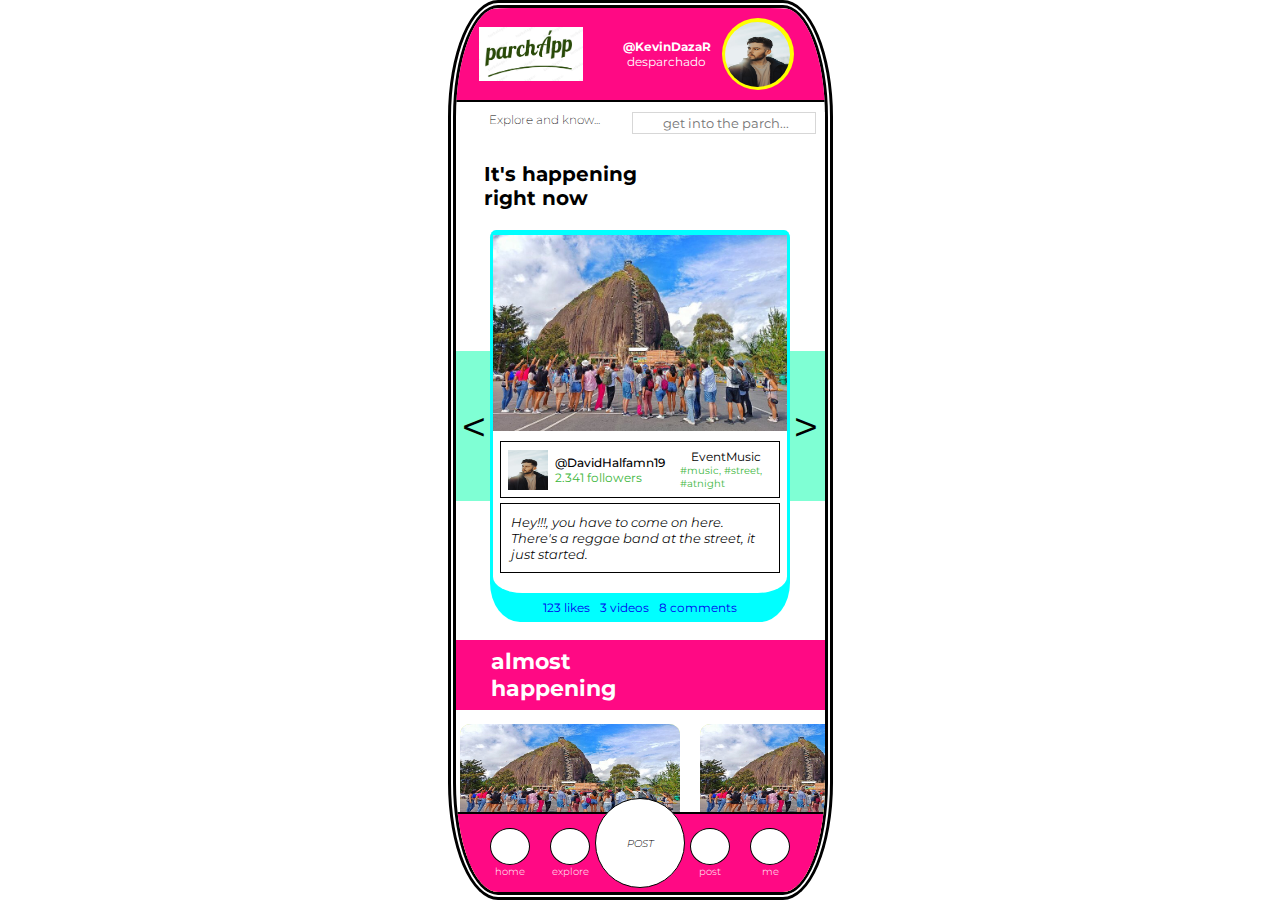
<file: index.html>
<!DOCTYPE html>
<html lang="en">
  <head>
    <meta charset="UTF-8" />
    <meta name="viewport" content="width=device-width, initial-scale=1.0" />
    <title>OparcH! MAIN</title>
    <link rel="stylesheet" href="styles/index.css">
    <link
      rel="stylesheet"
      href="https://cdnjs.cloudflare.com/ajax/libs/font-awesome/6.5.1/css/all.min.css"
      integrity="sha512-DTOQO9RWCH3ppGqcWaEA1BIZOC6xxalwEsw9c2QQeAIftl+Vegovlnee1c9QX4TctnWMn13TZye+giMm8e2LwA=="
      crossorigin="anonymous"
      referrerpolicy="no-referrer"
    />
    <link rel="preconnect" href="https://fonts.googleapis.com">
<link rel="preconnect" href="https://fonts.gstatic.com" crossorigin>
<link href="https://fonts.googleapis.com/css2?family=Montserrat:ital,wght@0,100;0,200;0,300;0,400;0,500;0,600;0,700;0,800;0,900;1,100;1,200;1,300;1,400;1,500;1,600;1,700;1,800;1,900&display=swap" rel="stylesheet">
  </head>
  <body>
    <!--Los containers son los contedores de los boxes-->
    <!-- Las cajas son las contenedores de los elementos-->
<section id="ohparch-app">

  <header>
    <div class="box-logo">
      <img src="imgs/LOGO.png" alt="Logo OparcH!" />
    </div>

    <div class="box-profile">
      <div class="box-nickname">
        <h4>@KevinDazaR</h4>
        <p>
          <i class="fa-solid fa-circle"></i>
          desparchado
      </p>
      </div>

      <div class="box-profile-img">
        <img src="imgs/profile_example1" alt="profile image" />
      </div>
    </div>
  </header>

  <section id="section-container-top-sections">

    <div class="container-box-left-top-sections">
      <nav class="box-hamburger-menu">
          <i class="fa-solid fa-bars"></i>
      </nav>

      <h4 class="text-hamburger-menu">Explore and know...</h4>
    </div>

    <div class="container-box-right-top-sections">

      <div class="box-searcher">
          <!-- <div class="box-btn-img-searcher"> -->

              <i class="fa-solid fa-magnifying-glass i-lupa-img"></i>
            <input type="text" placeholder="get into the parch..." class="input-buscar"/>
      <!-- </div> -->
    </div>

  </section>
  
  <main id="main-content">

    <section id="section-container-content">

      <div class="box-principal-title">
        <h2>It's happening right now</h2>
      </div>

      <div class="container-box-post-happening">
        <div class="container-arrows-carrousel">
          <button><</button>
          <button>></button>
        </div>
        <div class="box-post-happening-example">
          <img src="imgs/peñol" alt="" />

          <div class="box-container-post-info">
          
              <div class="top-post-info">
                  <div class="box-left-post-info">
                  <img src="imgs/profile_example1" alt="Profile photo of owner event" />
                      <div class="box-owner-event-info">
                          <h4>@DavidHalfamn19</h4>
                          <p>2.341 followers</p>
                      </div>
                  </div>

                  <div class="box-mid-post-info">
                      <i class="fa-solid fa-slash"></i>
                  </div>

              <div class="box-right-post-info">
                <div class="box-event-info">
                  <p>Event</p>
                  <i class="fa-solid fa-slash"></i>
                  <p>Music</p>
                  <span> #music, #street, #atnight </span>
                </div>
              </div>
            </div>

            <div class="bot-post-description">
              <p>
                Hey!!!, you have to come on here. There's a reggae band at the
                street, it just started.
              </p>
            </div>
          </div>

          <div class="box-post-reactions">
            <a href="#">123 likes</a>
            <a href="#">3 videos</a>
            <a href="#">8 comments</a>
          </div>
        </div>

      </div>


    </section>

    <section id="section-almost-happening">
      <div class="box-title-almost-happening"> <h3>almost <br>happening
      </h3></div>


      <div class="box-container-carrousel-events">

        <div class="box-carrousel-event">
          <img src="./imgs/peñol" alt="img-event">
          <div class="box-description-event-carrousel">
            <h4> <span >¡FREE! </span> | Entrance to <span>Confama Rionegro</span></h4>
          </div>
          <div class="box-mid-description">
           
            <div class="disantance-box">
              <i class="fa-solid fa-location-dot"></i>
              <p class="distance-from-event"> 1h 25 from you!</p>
            </div>
            <div class="info-event">
              <p class="date-event">january 31th</p>
              <p class="hour-event">
                7:00 a.m to 6:00 pm.
              </p>
            </div>
           <div class="box-btn-parch">
            <button>parchar</button>
           </div>
          </div>
        </div>

        <div class="box-carrousel-event">
          <img src="./imgs/peñol" alt="img-event">
          <div class="box-description-event-carrousel">
            <h4> <span >¡FREE! </span> | Entrance to <span>Confama Rionegro</span></h4>
          </div>
          <div class="box-mid-description">
           
            <div class="disantance-box">
              <i class="fa-solid fa-location-dot"></i>
              <p class="distance-from-event"> 1h 25 from you!</p>
            </div>
            <div class="info-event">
              <p class="date-event">january 31th</p>
              <p class="hour-event">
                7:00 a.m to 6:00 pm.
              </p>
            </div>
           <div class="box-btn-parch">
            <button>parchar</button>
           </div>
          </div>
        </div>
        
        <div class="box-carrousel-event">
          <img src="./imgs/peñol" alt="img-event">
          <div class="box-description-event-carrousel">
            <h4> <span >¡FREE! </span> | Entrance to <span>Confama Rionegro</span></h4>
          </div>
          <div class="box-mid-description">
           
            <div class="disantance-box">
              <i class="fa-solid fa-location-dot"></i>
              <p class="distance-from-event"> 1h 25 from you!</p>
            </div>
            <div class="info-event">
              <p class="date-event">january 31th</p>
              <p class="hour-event">
                7:00 a.m to 6:00 pm.
              </p>
            </div>
           <div class="box-btn-parch">
            <button>parchar</button>
           </div>
          </div>
        </div>

        <!-- CON DESCRIPCIÒN Y INCLUDE -->
        <!-- <div class="box-carrousel-event">
          <img src="imgs/peñol" alt="img-event">
          <div class="box-description-event-carrousel">
            <h4>Entrance to <span>Confama Rionegro</span></h4>
          </div>
          <div class="box-mid-description">
           
            <div class="disantance-box">
              <i class="fa-solid fa-location-dot"></i>
              <p class="distance-from-event"> 1h 25 from you</p>
            </div>
            <div class="info-event">
              <p class="date-event">january 31th</p>
              <p class="hour-event">
                7:00 a.m to 6:00 pm.
              </p>
            </div>
           
          </div>
          
          <div class="bot-description-event">
            <p> Free entrance to Confama Rionegro adventure park. Enojy with animals, pools, atractions and nature.</p>
           
          </div>
          <div class="box-include">
            <h5>Include:<span>Entrance</span>
            </h5>
          </div>
        </div> -->
      </div>
    </section>

    <section id="about-us">

      <div class="box-separator-section-about-us">
        <h4>Get ready to live incredible experiences.
        </h4>
        <h4>
          Welcome to <b>OhparcH!</b> , where fun is just a <a href="#">click</a> away!
        </h4>
      </div>

      <div class="box-tittle-about-us">
        <h4>about us</h4>
      </div>

      <h5>OparcH! <span>Your partner for discovering and sharing activities with yours.</span></h5>

      <p>
        Have you ever wondered what exciting activities are happening around you?, so welcome to the platform designed to connect the community and make every day a new adventure.</p>

      <h5>Our objective</h5>

      <h6>Discover life near you!
      </h6>

      <p>
        OhparcH! It's more than an app, it's your gateway to a world of local possibilities. From nature walks to club events, we offer you a complete list of activities you can enjoy in your city. Whether you're looking for something active, cultural, or just relaxing, ParchApp has something for everyone.
      </p>

      <h6>How it works... Social and simple.</h6>

      <p>The magic of OhparcH! lies in its community focus. The users themselves are the protagonists, constantly updating the status of events, sharing their experiences and recommendations. Did you find an amazing place to dance salsa on Friday nights? Or maybe you discovered a book club in the park? Share it on ParchApp and make others enjoy the experience too.</p>

      <h5>You need more?</h5>

      <h6>Explore</h6>

      <p>Find exciting activities near you with ease.
        Real-Time Update: The community updates the status of events to keep information fresh and relevant.
      </p>

      <h6> We are full of options
      </h6>
      <p>From parches at night, in the day, art, music, sunny days, walks, to sports and study, OhparcH! covers all areas of interest.</p>

      <h6>Interact and Meet New People</h6>
      <p>Interact and Meet New People: Comment, share and connect with people who share your interests.</p>

      <h6>Join the OhparcH community</h6>
      <p>OhparcH!, is not just an application; It is a vibrant and constantly growing community. Join us to discover new activities, make friends and share experiences. Together, we are redefining the way we explore and enjoy our city.</p>

      <footer id="footer-about-us">
        
      </footer>

    </section>


  </main>

  <nav id="menu-bot">

    <a href="index.html" class="boxes-menu-bot box-home">
      <i class="fa-solid fa-house"></i>
      <span>home</span>
    </a>

    <a href="html/explore.html" class="boxes-menu-bot box-explore">
      <i class="fa-solid fa-house"></i>
      <span>explore</span>
    </a>

    <a href="#" class="boxes-menu-bot box-publicar">
      <i class="fa-solid fa-house"> <span>POST</span></i>
     
    </a>


    <a href="html/post.html" class="boxes-menu-bot box-post">
      <i class="fa-solid fa-house"></i>
      <span>post</span>
    </a>

    <a href="html/me.html" class="boxes-menu-bot box-me">
      <i class="fa-solid fa-user"></i>
      <span>me</span>
    </a>

    </nav>

</section>

  </body>
</html>
</file>
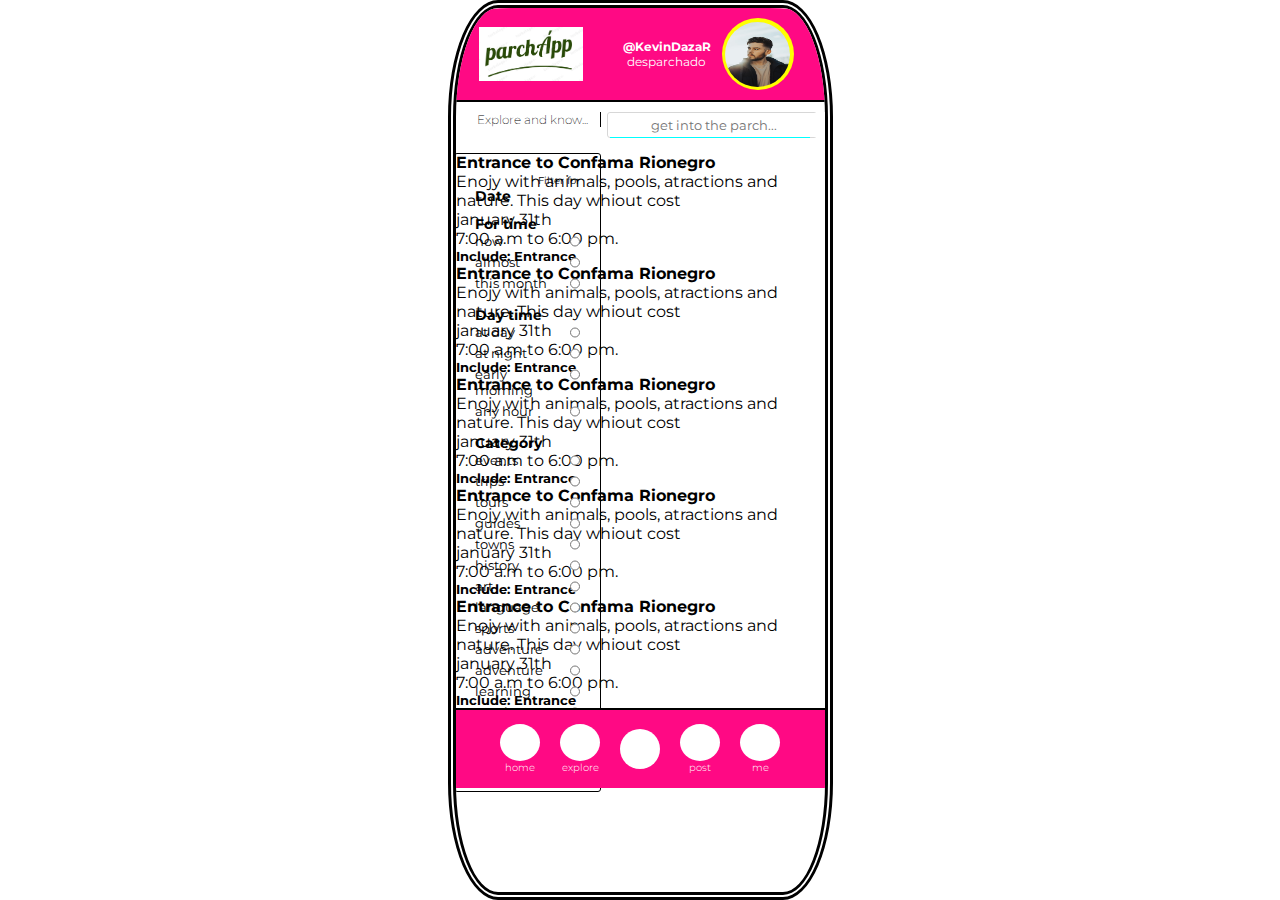
<file: html/explore.html>
<!DOCTYPE html>
<html lang="en">
  <head>
    <meta charset="UTF-8" />
    <meta name="viewport" content="width=device-width, initial-scale=1.0" />
    <title>OparcH! MAIN</title>
    <link rel="stylesheet" href="../styles/explore.css">
    <link
      rel="stylesheet"
      href="https://cdnjs.cloudflare.com/ajax/libs/font-awesome/6.5.1/css/all.min.css"
      integrity="sha512-DTOQO9RWCH3ppGqcWaEA1BIZOC6xxalwEsw9c2QQeAIftl+Vegovlnee1c9QX4TctnWMn13TZye+giMm8e2LwA=="
      crossorigin="anonymous"
      referrerpolicy="no-referrer"
    />
    <link rel="preconnect" href="https://fonts.googleapis.com">
<link rel="preconnect" href="https://fonts.gstatic.com" crossorigin>
<link href="https://fonts.googleapis.com/css2?family=Montserrat:ital,wght@0,100;0,200;0,300;0,400;0,500;0,600;0,700;0,800;0,900;1,100;1,200;1,300;1,400;1,500;1,600;1,700;1,800;1,900&display=swap" rel="stylesheet">
  </head>
  <body>
    <!--Los containers son los contedores de los boxes-->
    <!-- Las cajas son las contenedores de los elementos-->
<section id="ohparch-app">

  <header>
    <div class="box-logo">
      <img src="../imgs/LOGO.png" alt="Logo OparcH!" />
    </div>

    <div class="box-profile">
      <div class="box-nickname">
        <h4>@KevinDazaR</h4>
        <p>
          <i class="fa-solid fa-circle"></i>
          desparchado
      </p>
      </div>

      <div class="box-profile-img">
        <img src="../imgs/profile_example1" alt="profile image" />
      </div>
    </div>
  </header>

  <section id="section-container-top-sections">

    <div class="container-box-left-top-sections">
      <nav class="box-hamburger-menu">
        <i class="fa-solid fa-bars"></i>
        <!-- <input id="checkbox-hamburger-menu" type="checkbox"> -->
      </nav>

      <h4 class="text-hamburger-menu">Explore and know...</h4>
    </div>

    <div class="container-box-right-top-sections">

        <div class="box-searcher">

        <i class="fa-solid fa-magnifying-glass i-lupa-img"></i>

        <input type="text" placeholder="get into the parch..." id="input-buscar"/>
        
        <div class="box-search-for">

            <label for="for-account">account</label>
            <input id="for-account" type="checkbox" name="search-for" value="account">
    
            <label for="for-place">place</label>
            <input id="for-place" type="checkbox" name="search-for" value="place">
    
            <label for="for-post">post</label>
            <input id="for-post" type="checkbox" name="search-for" value="post">
    
        </div>
        </div>
    </div>


  </section>

  <main id="content-explorer">

    <div id="box-container-search-for">

      <div class="box-left-side">
  
        <span id="filter-for">Filter for</span>
  
        <div class="box-for-date">
          <h4>Date</h4>
          <i class="fa-regular fa-calendar"></i>
        </div>
  
        <div class="box-for-time">
          <h4>For time</h4>
          
          <label for="now"> now</label>
          <input id="now" name="for-time" value="now" type="radio"> 
  
  
          <label for="almost"> almost</label>
          <input id="almost" name="for-time" value="almost" type="radio"> 
  
          
          <label for="this-month">this month</label>
          <input id="this-month" name="for-time" value="this-month" type="radio">
  
        </div>
  
        <div class="box-for-daytime">
          <h4>Day time</h4>
  
          <label for="at-day"> at day</label>
          <input id="at-day" name="for-daytime" value="day" type="radio"> 
  
  
          <label for="at-night"> at night</label>
          <input id="at-night" name="for-daytime" value="night" type="radio"> 
  
  
          <label for="early-morning"> early morning</label>
          <input id="early-morning" name="for-daytime" value="early-morning" type="radio">
  
  
          <label for="any-hour"> any hour</label>
          <input id="any-hour" name="for-daytime" value="any-hour" type="radio"> 
  
        </div>
  
        <div class="box-for-category">
          <h4>Category</h4>
  
          <label for="for-event">events</label>
          <input id="for-event" name="for-category" value="event" type="radio">
  
          <label for="for-trips">trips</label>
          <input id="for-trips" name="for-category" value="trips" type="radio"> 
  
  
          <label for="for-tours">tours</label>
          <input id="for-tours" name="for-category" value="tours" type="radio"> 
          
          <label for="for-guides">guides</label>
          <input id="for-guides" name="for-category" value="guides" type="radio"> 
  
  
          <label for="for-towns">towns</label>
          <input id="for-tours" name="for-category" value="towns" type="radio"> 
  
          <label for="for-history"> history</label>
          <input id="for-history" name="for-category" value="history" type="radio">
  
  
          <label for="for-art">art</label>
          <input id="for-art" name="for-category" value="art" type="radio">
  
          <label for="for-language">language</label>
          <input id="for-language" name="for-category" value="language" type="radio">
  
          <label for="for-sports">sports</label>
          <input id="for-sports" name="for-category" value="sports" type="radio"> 
  
  
          <label for="for-adventure">adventure</label>
          <input id="for-adventure" name="for-category" value="adventure" type="radio"> 
  
          <label for="for-adventure">adventure</label>
          <input id="for-adventure" name="for-category" value="adventure" type="radio">
  
          <label for="for-learning">learning</label><input id="for-learning" name="for-category" value="learning" type="radio"> 
  
  
          <label for="for-music">music</label>
          <input id="for-music" name="for-category" value="music" type="radio">
  
  
          <label for="for-communities"> communities</label>
          <input id="for-communities" name="for-category" value="communities" type="radio">
  
          <a href="#" id="show-more" >show more</a>
  
        </div>
  
  
      </div>
    </div>

          <!-- CON DESCRIPCIÒN Y INCLUDE -->
      <div class="container-boxes-event">
        <div class="box-carrousel-event">
          <!-- <div class="img-event-content"></div> -->
          <!-- <img src="../imgs/peñol" alt="img-event"> -->
          <div class="box-description-event-carrousel">
            <h4>Entrance to <span>Confama Rionegro</span></h4>
          </div>
          
          <div class="bot-description-event">
            <p> Enojy with animals, pools, atractions and nature. This day whiout cost</p>
          </div>
  
          <div class="info-event">
            <p class="date-event">january 31th</p>
            <p class="hour-event">
              7:00 a.m to 6:00 pm.
            </p>
          </div>
  
          <div class="box-include">
            <h5>Include: <span>Entrance</span>
            </h5>
          </div>
        </div>
  
        <div class="box-carrousel-event">
          <!-- <div class="img-event-content"></div> -->
          <!-- <img src="../imgs/peñol" alt="img-event"> -->
          <div class="box-description-event-carrousel">
            <h4>Entrance to <span>Confama Rionegro</span></h4>
          </div>
          
          <div class="bot-description-event">
            <p> Enojy with animals, pools, atractions and nature. This day whiout cost</p>
          </div>
  
          <div class="info-event">
            <p class="date-event">january 31th</p>
            <p class="hour-event">
              7:00 a.m to 6:00 pm.
            </p>
          </div>
  
          <div class="box-include">
            <h5>Include: <span>Entrance</span>
            </h5>
          </div>
        </div>
  
        <div class="box-carrousel-event">
          <!-- <div class="img-event-content"></div> -->
          <!-- <img src="../imgs/peñol" alt="img-event"> -->
          <div class="box-description-event-carrousel">
            <h4>Entrance to <span>Confama Rionegro</span></h4>
          </div>
          
          <div class="bot-description-event">
            <p> Enojy with animals, pools, atractions and nature. This day whiout cost</p>
          </div>
  
          <div class="info-event">
            <p class="date-event">january 31th</p>
            <p class="hour-event">
              7:00 a.m to 6:00 pm.
            </p>
          </div>
  
          <div class="box-include">
            <h5>Include: <span>Entrance</span>
            </h5>
          </div>
        </div>
  
        <div class="box-carrousel-event">
          <!-- <div class="img-event-content"></div> -->
          <!-- <img src="../imgs/peñol" alt="img-event"> -->
          <div class="box-description-event-carrousel">
            <h4>Entrance to <span>Confama Rionegro</span></h4>
          </div>
          
          <div class="bot-description-event">
            <p> Enojy with animals, pools, atractions and nature. This day whiout cost</p>
          </div>
  
          <div class="info-event">
            <p class="date-event">january 31th</p>
            <p class="hour-event">
              7:00 a.m to 6:00 pm.
            </p>
          </div>
  
          <div class="box-include">
            <h5>Include: <span>Entrance</span>
            </h5>
          </div>
        </div>
  
        <div class="box-carrousel-event">
          <!-- <div class="img-event-content"></div> -->
          <!-- <img src="../imgs/peñol" alt="img-event"> -->
          <div class="box-description-event-carrousel">
            <h4>Entrance to <span>Confama Rionegro</span></h4>
          </div>
          
          <div class="bot-description-event">
            <p> Enojy with animals, pools, atractions and nature. This day whiout cost</p>
          </div>
  
          <div class="info-event">
            <p class="date-event">january 31th</p>
            <p class="hour-event">
              7:00 a.m to 6:00 pm.
            </p>
          </div>
  
          <div class="box-include">
            <h5>Include: <span>Entrance</span>
            </h5>
          </div>
        </div>
      </div>


  </main>


<nav id="menu-bot">

    <a href="../index.html" class="boxes-menu-bot box-home">
      <i class="fa-solid fa-house"></i>
      <span>home</span>
    </a>

    <a href="explore.html" class="boxes-menu-bot box-explore">
      <i class="fa-solid fa-house"></i>
      <span>explore</span>
    </a>

    <a href="#" class="boxes-menu-bot box-publicar">
      <i class="fa-solid fa-house"> <span>POST</span></i>
     
    </a>


    <a href="post.html" class="boxes-menu-bot box-post">
      <i class="fa-solid fa-house"></i>
      <span>post</span>
    </a>

    <a href="me.html" class="boxes-menu-bot box-me">
      <i class="fa-solid fa-user"></i>
      <span>me</span>
    </a>

  </nav>
  
</section>

</body>
</html>
</file>
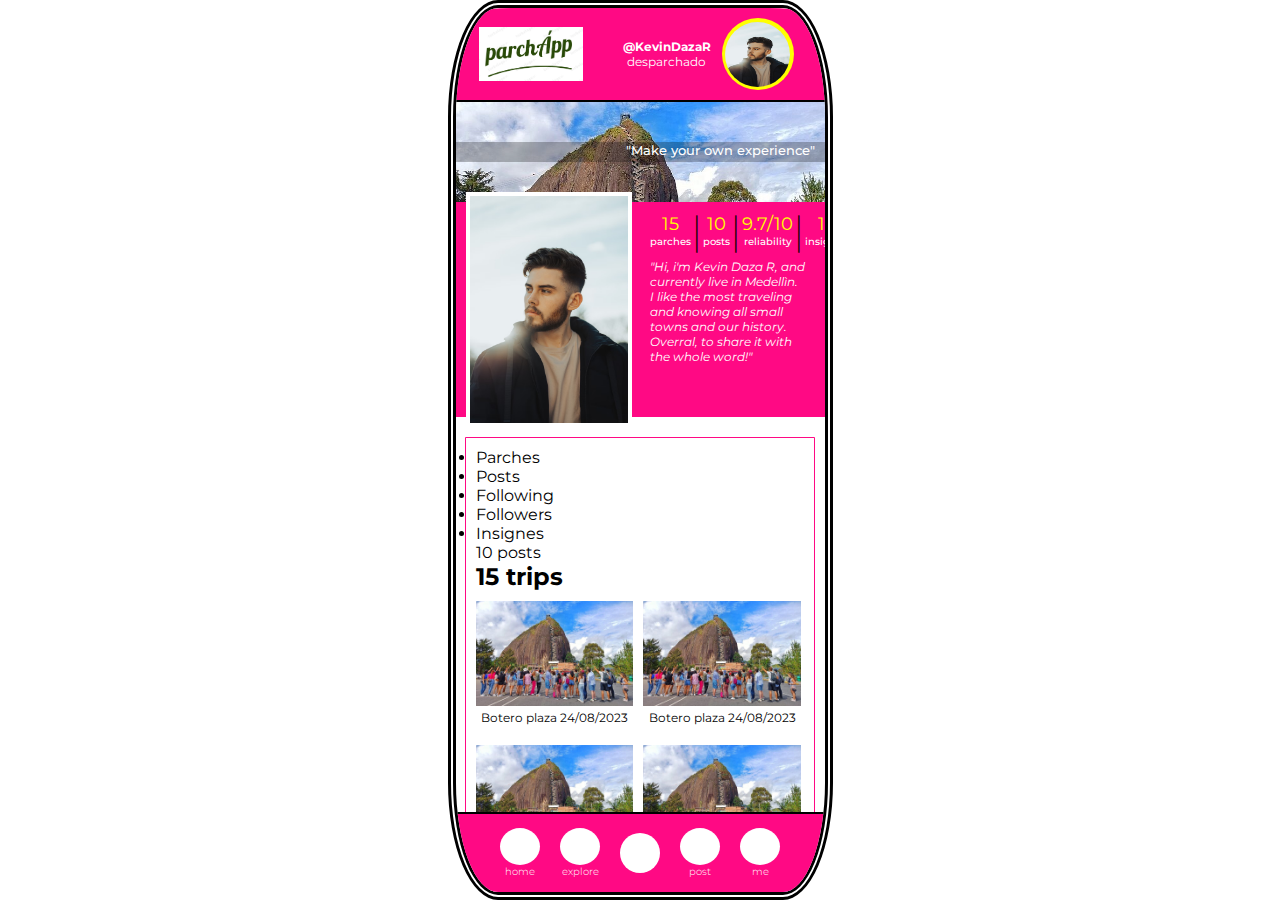
<file: html/me.html>
<!DOCTYPE html>
<html lang="en">
<head>
    <meta charset="UTF-8">
    <meta name="viewport" content="width=device-width, initial-scale=1.0">
    <title>Me</title>
    <link rel="stylesheet" href="../styles/me.css">
    <link
      rel="stylesheet"
      href="https://cdnjs.cloudflare.com/ajax/libs/font-awesome/6.5.1/css/all.min.css"
      integrity="sha512-DTOQO9RWCH3ppGqcWaEA1BIZOC6xxalwEsw9c2QQeAIftl+Vegovlnee1c9QX4TctnWMn13TZye+giMm8e2LwA=="
      crossorigin="anonymous"
      referrerpolicy="no-referrer"
    />
  <link href="https://cdn.jsdelivr.net/npm/bootstrap@5.3.2/dist/css/bootstrap.min.css" rel="stylesheet" integrity="sha384-T3c6CoIi6uLrA9TneNEoa7RxnatzjcDSCmG1MXxSR1GAsXEV/Dwwykc2MPK8M2HN" crossorigin="anonymous">

  <link rel="preconnect" href="https://fonts.googleapis.com">
<link rel="preconnect" href="https://fonts.gstatic.com" crossorigin>
<link href="https://fonts.googleapis.com/css2?family=Montserrat:ital,wght@0,100;0,200;0,300;0,400;0,500;0,600;0,700;0,800;0,900;1,100;1,200;1,300;1,400;1,500;1,600;1,700;1,800;1,900&display=swap" rel="stylesheet">
</head>

<body>
    <section id="ohparch-app">

        <header>
          <div class="box-logo">
            <img src="../imgs/LOGO.png" alt="Logo OparcH!" />
          </div>
      
          <div class="box-profile">
            <div class="box-nickname">
              <h4>@KevinDazaR</h4>
              <p>
                <i class="fa-solid fa-circle"></i>
                desparchado
            </p>
            </div>
      
            <div class="box-profile-img">
              <img src="../imgs/profile_example1" alt="profile image" />
            </div>
          </div>
        </header>
      
        <main id="profile-section">
            <div class="img-portada-bg">
                <h5>"Make your own experience"</h5>
            </div>

            <div id="section-top-profile">

                <div class="box-profile-photo">
                    <img src="../imgs/profile_example1" alt="profile foto user">
                </div>

                <div class="box-container-bot-rigth-profile">
                  <i class="fa-brands fa-instagram"></i>
                  <i class="fa-brands fa-facebook"></i>
                  <i class="fa-brands fa-x-twitter"></i>
                  <i class="fa-brands fa-youtube"></i>
              </div>

                <div class="box-right-top-profile">
                    <div class="box-container-top-rigth-profile">

                        <div class="boxes-counters box-parches">
                            <span>15</span>
                            <a href="#">parches</a>
                        </div>

                        <span class="separator-boxes-counters">
                            |
                        </span>

                        <div class="boxes-counters box-posts">
                            <span>10
                            </span>
                            <a href="#">posts</a>
                        </div>
                        
                        <div class="separator-boxes-counters">
                            |
                        </div>

                        <div class="boxes-counters box-credibility">
                            <span>9.7/10</span>
                            <a href="#">reliability</a>
                        </div>

                        <div class="separator-boxes-counters">
                            |
                        </div>

                        <div class="boxes-counters box-insignes">
                            <span>12</span>
                            <a href="#">insignes</a>
                        </div>
                    </div>

                    <div class="box-container-mid-rigth-profile">
                        <p class="description-profile">
                            "Hi, i'm Kevin Daza R, and currently live in Medellìn. <br> 
                            I like the most traveling and knowing all small towns and our history. Overral, to share it with the whole word!"
                        </p>

                        <!-- <div class="box-container-bot-rigth-profile">
                            <i class="fa-brands fa-instagram"></i>
                            <i class="fa-brands fa-facebook"></i>
                            <i class="fa-brands fa-x-twitter"></i>
                            <i class="fa-brands fa-youtube"></i>
                        </div> -->
                    </div>
                </div>

            </div>

            <div id="section-mid-profile">
                
              <ul id="nav-tab" class="nav nav-underline" role="tablist">

                  <li class="nav-item">
                    <a class="nav-link" id="nav-trips-tab" data-bs-toggle="tab" data-bs-target="#nav-trips"
                    role="tab" aria-controls="nav-trips" aria-selected="false">Parches</a>
                  </li>

                  <li class="nav-item">
                    <a class="nav-link" id="nav-posts-tab" data-bs-toggle="tab" data-bs-target="#nav-posts"
                    role="tab" aria-controls="nav-posts" aria-selected="false">Posts</a>
                  </li>

                  <li class="nav-item">
                    <a class="nav-link" id="nav-following-tab" data-bs-toggle="tab" data-bs-target="#nav-following"
                    role="tab" aria-controls="nav-folfollowingowers" aria-selected="false">Following</a>
                  </li>

                  <li class="nav-item">
                    <a class="nav-link" id="nav-followers-tab" data-bs-toggle="tab" data-bs-target="#nav-followers"
                    role="tab" aria-controls="nav-followers" aria-selected="false">Followers</a>
                  </li>

                  <li class="nav-item">
                    <a class="nav-link" id="nav-insignes-tab" data-bs-toggle="tab" data-bs-target="#nav-insignes"
                    role="tab" aria-controls="nav-insignes" aria-selected="false">Insignes</a>
                  </li>
                
              </ul>

                <div class="tab-content" id="nav-tabContent">
                  
                  <div class="tab-pane fade p-3" id="nav-posts" role="tabpanel" aria-labelledby="nav-posts-tab">
                    <p>10 posts</p>
                  </div>
                  
                  <div class="tab-pane fade p-3" id="nav-trips" role="tabpanel" aria-labelledby="nav-trips-tab">
                    <h2>15 trips</h2>
                    <div class="box-container-content-to-show">

                      <div class="box-trips">
                              <img src="../imgs/peñol" alt="Trip image">
                              <p class="date-trip">
                                  Botero plaza 24/08/2023
                              </p>
                      </div>
  
                      <div class="box-trips">
                          <img src="../imgs/peñol" alt="Trip image">
                          <p class="date-trip">
                              Botero plaza 24/08/2023
                          </p>
                      </div>
  
                      <div class="box-trips">
                          <img src="../imgs/peñol" alt="Trip image">
                          <p class="date-trip">
                              Botero plaza 24/08/2023
                          </p>
                      </div>
                      
                      <div class="box-trips">
                          <img src="../imgs/peñol" alt="Trip image">
                          <p class="date-trip">
                              Botero plaza 24/08/2023
                          </p>
                      </div>
  
                      <div class="box-trips">
                          <img src="../imgs/peñol" alt="Trip image">
                          <p class="date-trip">
                              Botero plaza 24/08/2023
                          </p>
  
                      </div>
  
                      <div class="box-trips">
                          <img src="../imgs/peñol" alt="Trip image">
                          <p class="date-trip">
                              Botero plaza 24/08/2023
                          </p>
                      </div>
                      
                      <div class="more-button">
                          <i class="fa-solid fa-plus"></i>
                      </div>
                      <div class="more-button">
                          <i class="fa-solid fa-plus"></i>
                      </div>
                    </div>
                  </div>


                  <div class="tab-pane fade p-3" id="nav-followers" role="tabpanel" aria-labelledby="nav-followers-tab">
                    <h2>698 followers</h2>

                    <div class="container-followed">


                      <div class="box-followed-account">
                        <img src="../imgs/profile_example1" alt="Account photo profile">
                        <div class="text-followed-account">
                          <a href="#url del usuario seguido">@ConfamaRionegro</a>
                          <p>Empresa</p>
                        </div>
                      </div>

                      <div class="box-followed-account">
                        <img src="../imgs/profile_example1" alt="Account photo profile">
                        <div class="text-followed-account">
                          <a href="#url del usuario seguido">@SantiagoGil12</a>
                          <p>Persona</p>
                        </div>
                      </div>

                      <div class="box-followed-account">
                        <img src="../imgs/profile_example1" alt="Account photo profile">
                        <div class="text-followed-account">
                          <a href="#url del usuario seguido">@AlcaldiaCorcorna</a>
                          <p>Empresa</p>
                        </div>
                      </div>

                      <div class="box-followed-account">
                        <img src="../imgs/profile_example1" alt="Account photo profile">
                        <div class="text-followed-account">
                          <a href="#url del usuario seguido">@ParqueNorte</a>
                          <p>Empresa</p>
                        </div>
                      </div>

                      <div class="box-followed-account">
                        <img src="../imgs/profile_example1" alt="Account photo profile">
                        <div class="text-followed-account">
                          <a href="#url del usuario seguido">@ParqueNorte</a>
                          <p>Empresa</p>
                        </div>
                      </div>

                      <div class="box-followed-account">
                        <img src="../imgs/profile_example1" alt="Account photo profile">
                        <div class="text-followed-account">
                          <a href="#url del usuario seguido">@ParqueNorte</a>
                          <p>Empresa</p>
                        </div>
                      </div>

                      <div class="box-followed-account">
                        <img src="../imgs/profile_example1" alt="Account photo profile">
                        <div class="text-followed-account">
                          <a href="#url del usuario seguido">@ParqueNorte</a>
                          <p>Empresa</p>
                        </div>
                      </div>

                      <div class="box-followed-account">
                        <img src="../imgs/profile_example1" alt="Account photo profile">
                        <div class="text-followed-account">
                          <a href="#url del usuario seguido">@ParqueNorte</a>
                          <p>Empresa</p>
                        </div>
                      </div>

                      <div class="box-followed-account">
                        <img src="../imgs/profile_example1" alt="Account photo profile">
                        <div class="text-followed-account">
                          <a href="#url del usuario seguido">@ParqueNorte</a>
                          <p>Empresa</p>
                        </div>
                      </div>

                      <div class="box-followed-account">
                        <img src="../imgs/profile_example1" alt="Account photo profile">
                        <div class="text-followed-account">
                          <a href="#url del usuario seguido">@ParqueNorte</a>
                          <p>Empresa</p>
                        </div>
                      </div>


                      <div class="box-followed-account">
                        <img src="../imgs/profile_example1" alt="Account photo profile">
                        <div class="text-followed-account">
                          <a href="#url del usuario seguido">@ParqueNorte</a>
                          <p>Empresa</p>
                        </div>
                      </div>

                      <div class="box-followed-account">
                        <img src="../imgs/profile_example1" alt="Account photo profile">
                        <div class="text-followed-account">
                          <a href="#url del usuario seguido">@ParqueNorte</a>
                          <p>Empresa</p>
                        </div>
                      </div>

                      <div class="box-followed-account">
                        <img src="../imgs/profile_example1" alt="Account photo profile">
                        <div class="text-followed-account">
                          <a href="#url del usuario seguido">@ParqueNorte</a>
                          <p>Empresa</p>
                        </div>
                      </div>

                      <div class="box-followed-account">
                        <img src="../imgs/profile_example1" alt="Account photo profile">
                        <div class="text-followed-account">
                          <a href="#url del usuario seguido">@ParqueNorte</a>
                          <p>Empresa</p>
                        </div>
                      </div>

                      <div class="box-followed-account">
                        <img src="../imgs/profile_example1" alt="Account photo profile">
                        <div class="text-followed-account">
                          <a href="#url del usuario seguido">@ConfamaRionegro</a>
                          <p>Empresa</p>
                        </div>
                      </div>

                      <div class="box-followed-account">
                        <img src="../imgs/profile_example1" alt="Account photo profile">
                        <div class="text-followed-account">
                          <a href="#url del usuario seguido">@SantiagoGil12</a>
                          <p>Persona</p>
                        </div>
                      </div>

                      <div class="box-followed-account">
                        <img src="../imgs/profile_example1" alt="Account photo profile">
                        <div class="text-followed-account">
                          <a href="#url del usuario seguido">@AlcaldiaCorcorna</a>
                          <p>Empresa</p>
                        </div>
                      </div>

                      <div class="box-followed-account">
                        <img src="../imgs/profile_example1" alt="Account photo profile">
                        <div class="text-followed-account">
                          <a href="#url del usuario seguido">@ParqueNorte</a>
                          <p>Empresa</p>
                        </div>
                      </div>

                    </div>
                  </div>

                  <div class="tab-pane fade p-3" id="nav-following" role="tabpanel" aria-labelledby="nav-following-tab">
                    <h2>21 following</h2>

                    <div class="container-followed">


                      <div class="box-followed-account">
                        <img src="../imgs/profile_example1" alt="Account photo profile">
                        <div class="text-followed-account">
                          <a href="#url del usuario seguido">@ConfamaRionegro</a>
                          <p>Empresa</p>
                        </div>
                      </div>

                      <div class="box-followed-account">
                        <img src="../imgs/profile_example1" alt="Account photo profile">
                        <div class="text-followed-account">
                          <a href="#url del usuario seguido">@SantiagoGil12</a>
                          <p>Persona</p>
                        </div>
                      </div>

                      <div class="box-followed-account">
                        <img src="../imgs/profile_example1" alt="Account photo profile">
                        <div class="text-followed-account">
                          <a href="#url del usuario seguido">@AlcaldiaCorcorna</a>
                          <p>Empresa</p>
                        </div>
                      </div>

                      <div class="box-followed-account">
                        <img src="../imgs/profile_example1" alt="Account photo profile">
                        <div class="text-followed-account">
                          <a href="#url del usuario seguido">@ParqueNorte</a>
                          <p>Empresa</p>
                        </div>
                      </div>

                      <div class="box-followed-account">
                        <img src="../imgs/profile_example1" alt="Account photo profile">
                        <div class="text-followed-account">
                          <a href="#url del usuario seguido">@ParqueNorte</a>
                          <p>Empresa</p>
                        </div>
                      </div>

                      <div class="box-followed-account">
                        <img src="../imgs/profile_example1" alt="Account photo profile">
                        <div class="text-followed-account">
                          <a href="#url del usuario seguido">@ParqueNorte</a>
                          <p>Empresa</p>
                        </div>
                      </div>

                      <div class="box-followed-account">
                        <img src="../imgs/profile_example1" alt="Account photo profile">
                        <div class="text-followed-account">
                          <a href="#url del usuario seguido">@ParqueNorte</a>
                          <p>Empresa</p>
                        </div>
                      </div>

                      <div class="box-followed-account">
                        <img src="../imgs/profile_example1" alt="Account photo profile">
                        <div class="text-followed-account">
                          <a href="#url del usuario seguido">@ParqueNorte</a>
                          <p>Empresa</p>
                        </div>
                      </div>

                      <div class="box-followed-account">
                        <img src="../imgs/profile_example1" alt="Account photo profile">
                        <div class="text-followed-account">
                          <a href="#url del usuario seguido">@ParqueNorte</a>
                          <p>Empresa</p>
                        </div>
                      </div>

                      <div class="box-followed-account">
                        <img src="../imgs/profile_example1" alt="Account photo profile">
                        <div class="text-followed-account">
                          <a href="#url del usuario seguido">@ParqueNorte</a>
                          <p>Empresa</p>
                        </div>
                      </div>


                      <div class="box-followed-account">
                        <img src="../imgs/profile_example1" alt="Account photo profile">
                        <div class="text-followed-account">
                          <a href="#url del usuario seguido">@ParqueNorte</a>
                          <p>Empresa</p>
                        </div>
                      </div>

                      <div class="box-followed-account">
                        <img src="../imgs/profile_example1" alt="Account photo profile">
                        <div class="text-followed-account">
                          <a href="#url del usuario seguido">@ParqueNorte</a>
                          <p>Empresa</p>
                        </div>
                      </div>

                      <div class="box-followed-account">
                        <img src="../imgs/profile_example1" alt="Account photo profile">
                        <div class="text-followed-account">
                          <a href="#url del usuario seguido">@ParqueNorte</a>
                          <p>Empresa</p>
                        </div>
                      </div>

                      <div class="box-followed-account">
                        <img src="../imgs/profile_example1" alt="Account photo profile">
                        <div class="text-followed-account">
                          <a href="#url del usuario seguido">@ParqueNorte</a>
                          <p>Empresa</p>
                        </div>
                      </div>

                      <div class="box-followed-account">
                        <img src="../imgs/profile_example1" alt="Account photo profile">
                        <div class="text-followed-account">
                          <a href="#url del usuario seguido">@ConfamaRionegro</a>
                          <p>Empresa</p>
                        </div>
                      </div>

                      <div class="box-followed-account">
                        <img src="../imgs/profile_example1" alt="Account photo profile">
                        <div class="text-followed-account">
                          <a href="#url del usuario seguido">@SantiagoGil12</a>
                          <p>Persona</p>
                        </div>
                      </div>

                      <div class="box-followed-account">
                        <img src="../imgs/profile_example1" alt="Account photo profile">
                        <div class="text-followed-account">
                          <a href="#url del usuario seguido">@AlcaldiaCorcorna</a>
                          <p>Empresa</p>
                        </div>
                      </div>

                      <div class="box-followed-account">
                        <img src="../imgs/profile_example1" alt="Account photo profile">
                        <div class="text-followed-account">
                          <a href="#url del usuario seguido">@ParqueNorte</a>
                          <p>Empresa</p>
                        </div>
                      </div>

                    </div>
                  </div>

                  <div class="tab-pane fade p-3" id="nav-insignes" role="tabpanel" aria-labelledby="nav-insignes-tab">
                      <h2>Insignes</h2>

                      <div class="row border">
                        <div class="col-2">
                          <p>Parche points</p>
                          <p id="parche_points">4123</p>
                        </div>
                        <div class="col-6">
                          Trip and travel more for get special insignes and up your visibility and credibility
                        </div>
                        <div class="col-4">
                          <div class="d-flex justify-content-between">
                            <p>Nivel</p>
                            <p id="levelHTML">Guide</p>
                          </div>
                          <div class="progress" role="progressbar" aria-label="Success example" aria-valuenow="25" aria-valuemin="0" aria-valuemax="100">
                            <div id="progress_bar" class="progress-bar bg-success" ></div>
                          </div>
                          <div class="text-end">
                            <p id="points_next_level">772 point to next level</p>
                          </div>
                        </div>
                    </div>
                
                </div>
                  
<!-- 
                <nav id="nav-options-profile">
                    <a href="">trips</a>
                    <a href="">posts</a>
                    <a href="" class="">insignes</a>
                </nav> -->

            </div>

            <div class="section-bot-profile">
                <h5>My calendar</h5>

                <div class="box-container-bot-profle">
                    <div class="box-left-calendar">
                    
                    </div>
    
                    <div class="box-right-calendar">
                        <ol class="event-calendar">
                            <ul>Travel to Santa Elena</ul>
                            <ul>Trip to North Park</ul>
                            <ul>Being personal guide for dowtown tourists</ul>
                        </ol>
                    </div>
                </div>
       
            </div>


        </main>

      
        <nav id="menu-bot">

          <a href="../index.html" class="boxes-menu-bot box-home">
            <i class="fa-solid fa-house"></i>
            <span>home</span>
          </a>
      
          <a href="explore.html" class="boxes-menu-bot box-explore">
            <i class="fa-solid fa-house"></i>
            <span>explore</span>
          </a>
      
          <a href="#" class="boxes-menu-bot box-publicar">
            <i class="fa-solid fa-house"> <span>POST</span></i>
           
          </a>
      
      
          <a href="post.html" class="boxes-menu-bot box-post">
            <i class="fa-solid fa-house"></i>
            <span>post</span>
          </a>
      
          <a href="me.html" class="boxes-menu-bot box-me">
            <i class="fa-solid fa-user"></i>
            <span>me</span>
          </a>
      
        </nav>
      
      </section>
      

      <script src="https://cdn.jsdelivr.net/npm/bootstrap@5.3.2/dist/js/bootstrap.bundle.min.js" integrity="sha384-C6RzsynM9kWDrMNeT87bh95OGNyZPhcTNXj1NW7RuBCsyN/o0jlpcV8Qyq46cDfL" crossorigin="anonymous"></script>
</body>



</html>
</file>
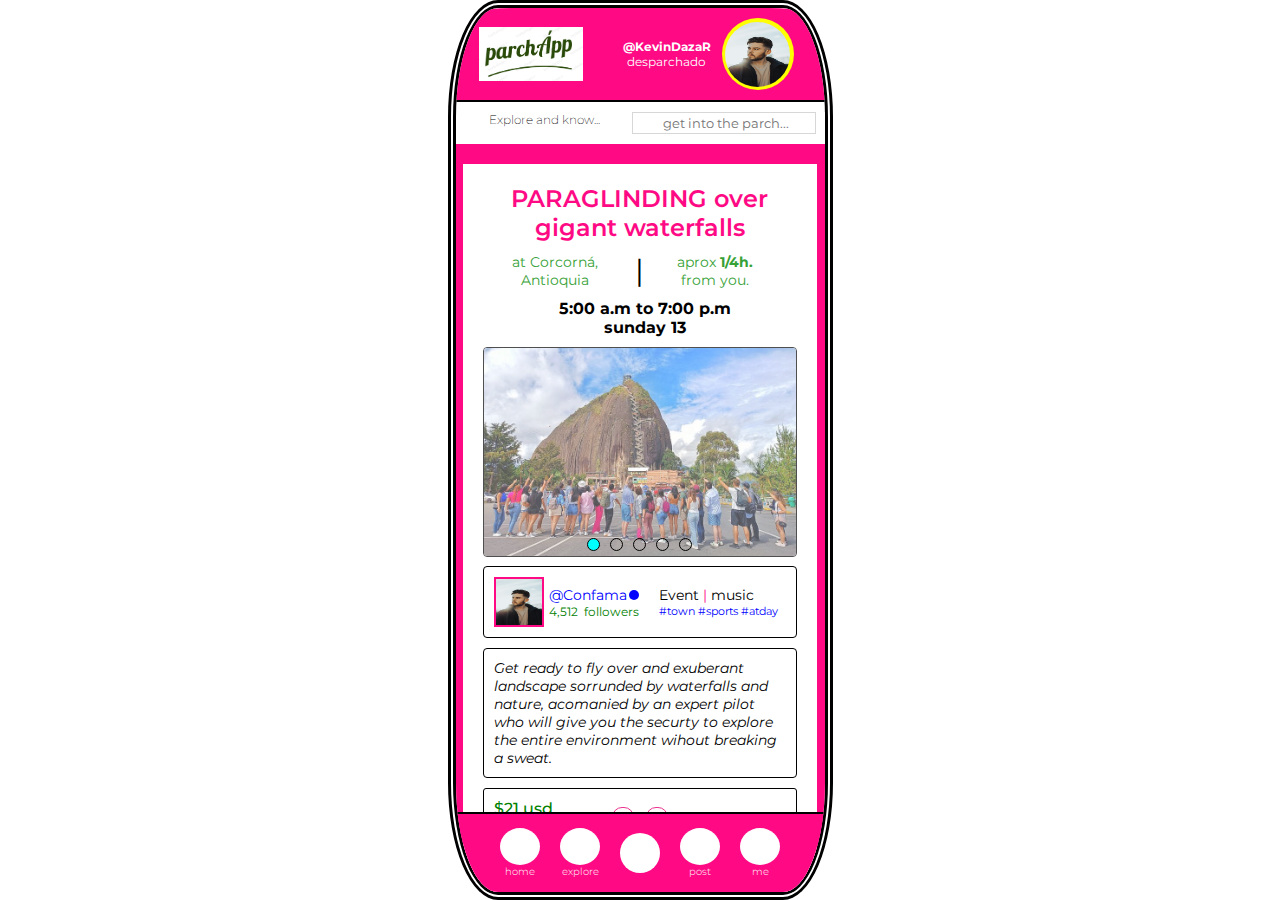
<file: html/post.html>
<!DOCTYPE html>
<html lang="en">
  <head>
    <meta charset="UTF-8" />
    <meta name="viewport" content="width=device-width, initial-scale=1.0" />
    <title>post</title>
    <link rel="stylesheet" href="../styles/post.css">
    <link
      rel="stylesheet"
      href="https://cdnjs.cloudflare.com/ajax/libs/font-awesome/6.5.1/css/all.min.css"
      integrity="sha512-DTOQO9RWCH3ppGqcWaEA1BIZOC6xxalwEsw9c2QQeAIftl+Vegovlnee1c9QX4TctnWMn13TZye+giMm8e2LwA=="
      crossorigin="anonymous"
      referrerpolicy="no-referrer"
    />
    <link rel="preconnect" href="https://fonts.googleapis.com">
<link rel="preconnect" href="https://fonts.gstatic.com" crossorigin>
<link href="https://fonts.googleapis.com/css2?family=Montserrat:ital,wght@0,100;0,200;0,300;0,400;0,500;0,600;0,700;0,800;0,900;1,100;1,200;1,300;1,400;1,500;1,600;1,700;1,800;1,900&display=swap" rel="stylesheet">
  </head>
  </head>
  <body>
    <section id="ohparch-app">

        <header>
          <div class="box-logo">
            <img src="../imgs/LOGO.png" alt="Logo OparcH!" />
          </div>
      
          <div class="box-profile">
            <div class="box-nickname">
              <h4>@KevinDazaR</h4>
              <p>
                <i class="fa-solid fa-circle"></i>
                desparchado
            </p>
            </div>
      
            <div class="box-profile-img">
              <img src="../imgs/profile_example1" alt="profile image" />
            </div>
          </div>
        </header>

        <section id="section-container-top-sections">

            <div class="container-box-left-top-sections">
              <nav class="box-hamburger-menu">
                  <i class="fa-solid fa-bars"></i>
              </nav>
        
              <h4 class="text-hamburger-menu">Explore and know...</h4>
            </div>
        
            <div class="container-box-right-top-sections">
        
              <div class="box-searcher">
                  <!-- <div class="box-btn-img-searcher"> -->
        
                      <i class="fa-solid fa-magnifying-glass i-lupa-img"></i>
                    <input type="text" placeholder="get into the parch..." class="input-buscar"/>
              <!-- </div> -->
            </div>
        
        </section>



        <main id="post-section-info">

          <div class="event-box">

            <div class="tittle-event">
              <h3>PARAGLINDING over gigant waterfalls</h3>
            </div>

            <div class="box-located-event">

              <div class="located-event">
                <i class="fa-solid fa-location-dot"></i>
                <h5>at Corcorná, Antioquia</h5>
              </div>
              
              <span>|</span>

              <div class="box-from-you">
                <h5>aprox <b>1/4h.</b> from you.</h5>
              </div>

            </div>

            <div class="box-date-event">
              <i class="fa-regular fa-calendar"></i>
              <h4>
                5:00 a.m to 7:00 p.m <br>sunday 13
              </h4>
            </div>  

            <div class="img-event">
              <img src="../imgs/peñol" alt="event image">

              <div class="box-carrousel-circles-img-event">
                <a href="#">
                  <!-- <i class="fa-regular fa-circle"></i> -->
                </a>
                <a href="#">
                  <!-- <i class="fa-regular fa-circle"></i> -->
                </a>
                <a href="#">
                  <!-- <i class="fa-regular fa-circle"></i> -->
                </a>
                <a href="#">
                  <!-- <i class="fa-regular fa-circle"></i> -->
                </a>
                <a href="#">
                  <!-- <i class="fa-regular fa-circle"></i> -->
                </a>
              </div>
            </div>

            <div class="box-container-info-event">

              <div class="box-left-info-event">
                
                <div class="box-img-account">
                  <img src="../imgs/profile_example1" alt="Photo accounts">
                </div>

                <div class="box-account">
                  <div class="box-account-top">
                    <a id="nickname-post">
                      @Confama</a>
                    <i class="fa-solid fa-check"></i>
                  </div>
                  <div class="box-account-bot">
                    <p id="followers-account">4,512</p>
                    <span>followers</span>
                  </div>
                  
                </div>
              
              </div>

              <div class="box-mid-post-info">
                <i class="fa-solid fa-slash"></i>
              </div>

              <div class="box-right-info-event">
                <div class="box-event-type">

                  <div class="box-top-event-type">
                    <a>Event</a> <span>|</span><a>music</a>
                  </div>
                
                  <div class="box-bot-event-type">
                    <a>#town</a>
                    <a>#sports</a>
                    <a>#atday</a>
                  </div>

                </div>

              </div>

            </div>

            <div class="box-container-description-text">
              <p>Get ready to fly over and exuberant landscape sorrunded by waterfalls and nature, acomanied by an expert pilot who will give you the securty to explore the entire environment wihout breaking a sweat.</p>
            </div>

            <div class="box-event-info-footer">

              <div class="box-price-event">
                <span id="price-event"><b>$21 usd </b><br>per person</span>
              </div>

              <div class="box-container-actions-event">
                <i class="fa-regular fa-bookmark"></i>
                <i class="fa-solid fa-share"></i>
        
              </div>

              <div class="box-views">
                <span id="views-event">
                  4211 views
                </span>
              </div>

            </div>
            
            <div class="box-container-insignes">

              <div class="box-left-container-insignes">
                <h6>This event has these insignes:</h6>

                <div class="box-container-event-insignes">
                  <i class="fa-solid fa-wheelchair-move"></i>
                  <i class="fa-solid fa-helicopter-symbol"></i>
                  <i class="fa-solid fa-flag"></i>
                </div>
              </div>
             
              
              <div class="box-right-container-insignes">
                <h6>You can get these insignes:</h6>

                <div class="box-container-for-user-isignes">
                  <i class="fa-solid fa-icons"></i>
                  <i class="fa-solid fa-moon"></i>
                  <i class="fa-solid fa-recycle"></i>
                 
                </div>
              </div>
            
        
            </div>

            <div class="box-btn-parch">
              <button id="parch">parch
                <!-- <i class="fa-solid fa-bell"></i> -->
                <i class="fa-regular fa-calendar"></i>
              </button>
              
            </div>

          </div>

          </div>

        </main>

      
        <nav id="menu-bot">

          <a href="../index.html" class="boxes-menu-bot box-home">
            <i class="fa-solid fa-house"></i>
            <span>home</span>
          </a>
      
          <a href="explore.html" class="boxes-menu-bot box-explore">
            <i class="fa-solid fa-house"></i>
            <span>explore</span>
          </a>
      
          <a href="explore.html" class="boxes-menu-bot box-publicar">
            <i class="fa-solid fa-house"> <span>POST</span></i>
           
          </a>
      
      
          <a href="post.html" class="boxes-menu-bot box-post">
            <i class="fa-solid fa-house"></i>
            <span>post</span>
          </a>
      
          <a href="me.html" class="boxes-menu-bot box-me">
            <i class="fa-solid fa-user"></i>
            <span>me</span>
          </a>
      
        </nav>
      
      </section>
      
</body>
</html>
</file>
<file: styles/index.css>
/* Reset atributes*/

* {
  text-decoration: none;
  margin: 0;
  padding: 0;
  box-sizing: border-box;
  font-family: "Montserrat", sans-serif;
}

::-webkit-scrollbar {
  display: none;
}


/*RESET BUTTONS*/

button {
  border: none;
  margin: 0;
  padding: 0;
  width: auto;
  overflow: visible;

  background: transparent;
  color: inherit;
  font: inherit;
  line-height: normal;
}

/*VARIABLES */

:root {
  --main-pink-color: #ff0984;
  --main-bg-color: white;
  --color-navs-bar: #f8f2f2;
  --desparchado-status: rgb(3, 168, 66);
  --green-text: rgb(59, 182, 59);
}

/*VARIABLES */

body {
  width: auto;
}

#ohparch-app {
  margin: auto;
  width: 385px;
  height: 100vh;
  border: black 8px double;
  border-radius: 13%;
  overflow-x: hidden;
  overflow-y: scroll;
  position: relative;
}

header {
  width: 100%;
  display: flex;
  justify-content: space-around;
  background-color: var(--main-pink-color);
  border-bottom: black 2px solid;
  padding: 10px;
  border-radius: 15% 15% 0% 0%;
  position: sticky;
  top: 0;
  z-index: 999;
}

.box-logo {
  width: 30%;
  display: flex;
  align-items: center;
}

.box-logo img {
  width: 100%;
}

.box-profile {
  width: 55%;
  display: flex;
  justify-content: center;
  align-items: center;
}

.box-nickname {
  width: 52%;
  text-align: end;
  font-size: 12px;
  color: white;
  margin-right: 5px;
  text-align: center;
}

.box-nickname p > i {
  color: var(--desparchado-status);
}

.box-profile-img {
  width: 72px;
  height: 72px;
  border-radius: 50%;
  background-color: yellow;
  display: flex;
  justify-content: center;
  align-items: center;
}

.box-profile-img img {
  width: 65px;
  height: 65px;
  border-radius: 50%;
}

/*END HEADER NAV*/

/*START OPTIONS TOP*/

#section-container-top-sections {
  width: 100%;
  display: flex;
  justify-content: space-evenly;
  margin: 10px;
  position: sticky;
  background-color: white;
  z-index: 3;
  
}


.container-box-left-top-sections {
  width: 35%;
  display: flex;
}

.box-hamburger-menu {
  display: flex;
  width: auto;
}

.box-hamburger-menu i {
  font-size: 35px;
  font-weight: 800;
  width: 100%;
  color: var(--main-pink-color);
}

.text-hamburger-menu {
  margin-left: 5px;
  font-weight: 200;
  font-size: 12px;
}

.container-box-right-top-sections {
  width: 50%;
}

.box-searcher {
  border: 1px solid #d7d7d7;
  height: 22px;
  width: 100%;
  position: relative;
  display: flex;
  align-items: center;
  padding: 2px;
}

.input-buscar {
  width: 100%;
  height: 100%;
  border: 0;
  position: absolute;
  background: transparent;
  text-align: center;
}

.box-searcher > i {
  position: absolute;
  left: 5px;
}

/*END OPTIONS TOP*/



/*START FILTER BY*/

#box-container-search-for{
  width: 100%;
  height: 100%;
  position: absolute;
  z-index: 998;
  background-color: white;
}

.box-left-side{
  width: 40%;
  height: auto;
  padding: 20px;
  border: black 1px solid;
  display: flex;
  flex-direction: column;
  justify-content: space-around;
  align-content: space-around;

}

#filter-for{
  width: 100%;
  font-size: 10px;
  text-align: right;
}

.box-for-date, .box-for-time, .box-for-daytime, .box-for-category{
  width: 100%;
  display: flex;
  /* flex-direction: column; */
  flex-wrap: wrap;
  justify-content: space-between;
  align-content: space-around;
  margin-bottom: 10px;
}


.box-for-date h4, .box-for-time h4, .box-for-daytime h4, .box-for-category h4{
  font-size: 14px;
  width: 100%;
  font-weight: 700;
}

.box-for-date i{
  margin-top: 4px;
  font-size: 30px;
  color: var(--main-pink-color);
}

.box-for-date label, .box-for-time label, .box-for-daytime label, .box-for-category label{
  width: 80%;
  font-size: 13px;
  margin-bottom: 5px;
}

.box-for-date input, .box-for-time input, .box-for-daytime input, .box-for-category input{
  width: 10%;
  height: 100%;
  margin-top: 2px;
}

#show-more{
  font-size: 12px;
  color: blue;
}

#show-more:hover{
  text-decoration: underline;
  cursor: pointer;
  border-radius: 5px;
  background-color: rgba(0, 0, 255, 0.041);
}



/*END FILTER BY*/




/*START MAIN-CONTENT SECTION"*/

#main-content {
  width: 100%;
  height: auto;
  position: relative;
}

#section-container-content {
  padding: 8px;
  width: 100%;
}

.box-principal-title {
  margin-top: 10px;
  width: 60%;
}

.box-principal-title h2 {
  font-size: 20px;
  margin-left: 20px;
  font-weight: 700;
}

/*ARROWS*/

.container-arrows-carrousel {
  width: 100%;
  height: 150px;
  background-color: aquamarine;
  position: absolute;
  z-index: 1;
  display: flex;
  justify-content: space-between;
}

.container-arrows-carrousel button {
  width: 10%;
  font-size: 45px;
}

/*end ARROWS*/

.container-box-post-happening {
  width: auto;
  height: auto;
  display: flex;
  justify-content: space-around;
  align-items: center;
  margin-top: 20px;
}

/* post box*/

.box-post-happening-example {
  width: 85%;
  padding-top: 5px;
  background-color: aqua;
  border-radius: 2% 2% 10% 10%;
  display: flex;
  flex-direction: column;
  align-items: center;
  position: relative;
  z-index: 99;
}

.box-post-happening-example img {
  width: 98%;
}

.box-container-post-info {
  width: 98%;
  background-color: white;
  border-radius: 0% 0% 10% 10%;
  padding: 0px 0px 20px 0px;
  display: flex;
  flex-direction: column;
  align-items: center;
  align-content: space-around;
  justify-content: space-around;
}

.top-post-info {
  margin-top: 10px;
  width: 95%;
  padding: 7px;
  display: flex;
  justify-content: space-around;
  border: black 0.2px solid;
}

.box-left-post-info {
  width: auto;
  display: flex;
  justify-content: center;
  align-items: center;
}

.box-left-post-info img {
  width: 40px;
  height: 40px;
}

.box-owner-event-info {
  width: auto;
  font-size: 12px;
  margin-left: 7px;
  margin-right: 5px;
}

.box-owner-event-info h4 {
  font-size: 12px;
  font-weight: 500;
}

.box-owner-event-info p {
  font-size: 12px;
  font-weight: 400;
  color: var(--green-text);
}

.box-mid-post-info {
  width: auto;
  display: flex;
  justify-content: center;
  align-items: center;
  margin-right: 5px;
}

.box-mid-post-info > i {
  font-size: 35px;
  color: var(--main-pink-color);
  transform: rotate(63deg);
  position: absolute;
}

.box-right-post-info {
  width: auto;
}

.box-event-info {
  display: flex;
  justify-content: center;
  align-items: center;
  flex-wrap: wrap;
  margin-left: 5px;
}

.box-event-info p {
  font-size: 12px;
}

.box-event-info i {
  transform: rotate(51deg);
  font-size: 8px;
  color: var(--green-text);
}

.box-event-info span {
  font-size: 10px;
  color: var(--green-text);
}

/* description event*/

.bot-post-description {
  width: 95%;
  padding: 10px;
  display: flex;
  margin-top: 5px;
  justify-content: space-around;
  border: black 0.2px solid;
}

.bot-post-description p {
  font-size: 13px;
  font-style: italic;
  font-weight: 360;
}

/* reactions event*/
.box-post-reactions {
  margin: 7px 0px 7px 0px;
  width: auto;
  display: flex;
  justify-content: space-around;
  gap: 10px;
}

.box-post-reactions a {
  font-size: 12px;
}

/*END MAIN CONTENT*/

/*  START ALMOST-HAPPENING SECTION*/

#section-almost-happening {
  width: 100%;
  height: auto;
}

.box-title-almost-happening {
  width: 100%;
  height: 70px;
  background-color: var(--main-pink-color);
  margin: 10px 0px 10px 0px;
  padding-left: 35px;
  display: flex;
  align-items: center;
}

.box-title-almost-happening h3 {
  color: white;
  width: 80%;
  height: auto;
  font-size: 22px;
  font-weight: 700;
  text-align: left;
}

/*CARROUSEL ALMOST HAPPENIGN*/

.box-container-carrousel-events {
  width: 4000px;
  height: auto;
  margin-bottom: 10px;
  padding: 4px;
  display: flex;
  gap: 20px;
  background-image: var(--color-navs-bar);
  overflow: scroll;
}

.box-carrousel-event {
  width: 220px;
  height: 210px;
  display: flex;
  flex-direction: column;
  border-radius: 5%;
  overflow: hidden;
  background-color: rgb(244, 255, 127);
}

.box-carrousel-event img {
  width: 100%;
  height: 100px;
}

.box-description-event-carrousel {
  margin: 2px 2px 2px 2px;
  width: 100%;
}

.box-description-event-carrousel h4 {
  font-size: 18px;
  margin-left: 3px;
  font-weight: 600;
}

.box-description-event-carrousel span {
  font-size: 19px;
  font-weight: 700;
  font-style: italic;
}

.box-mid-description {
  width: 100%;
  display: flex;
  flex-direction: column;
  justify-content: center;
  align-content: space-around;
  font-size: 12px;
}

.disantance-box {
  width: 100%;
  display: flex;
  margin-left: 8px;
}

.distance-from-event {
  width: 100%;
  font-style: italic;
}

.disantance-box i {
  font-size: 15px;
  color: var(--main-pink-color);
  margin-right: 4px;
}

.info-event {
  width: 100%;
  display: flex;
  justify-content: space-evenly;
  align-items: center;
  margin: 2px 2px 5px 3px;
  font-weight: 400;
}

.date-event {
  width: auto;
}

.hour-event {
  width: auto;
}

.bot-description-event {
  width: 100%;
  padding: 0px 5px 5px 5px;
  border: black 1px solid;
  margin-bottom: 5px;
}

.bot-description-event p {
  font-size: 12px;
}

.box-include {
  width: 100%;
  float: left;
  padding: 5px;
}

.box-include h5 {
  width: 100%;
  font-style: italic;
}

.box-include span {
  font-weight: 400;
}

.box-btn-parch {
  width: 100%;
  background-color: #ff0984;
  border-radius: 5px;
  text-align: center;
  color: white;
  padding: 5px;
}

/*  END ALMOST-HAPPENING SECTION*/

/* START ABOUT US SECTION */

#about-us {
  width: 100%;
  height: auto;
  margin-left: 10px;
  display: flex;
  flex-direction: column;
  justify-content: center;
  gap: 10px;
}

.box-separator-section-about-us {
  width: 100%;
  height: 80px;
  background-color: var(--main-pink-color);
  display: flex;
  flex-direction: column;
  justify-content: center;
  align-content: center;
  padding: 10px;
  margin-left: -10px !important;
  margin-bottom: 10px;
}

.box-separator-section-about-us h4 {
  font-size: 15px;
  font-weight: 300;
  color: white;
  text-align: center;
}

.box-separator-section-about-us h4 > b {
  color: rgb(0, 255, 234);
}

.box-separator-section-about-us h4 > a {
  color: rgb(0, 255, 98);
  font-style: italic;
  text-decoration: underline;
  font-weight: 400;
}

.box-tittle-about-us {
  width: 100%;
}

.box-tittle-about-us > h4 {
  font-size: 16px;
  width: 80px;

  border-bottom: var(--main-pink-color) 4px solid;
}

#about-us > h5 {
  font-size: 14px;
  width: 90%;
  font-style: italic;
}

#about-us > h6 {
  font-size: 13px;
  width: 92%;
  padding-right: 10px;
  text-align: right;
  border: 1px solid;
  background-color: #ff0984;
  color: white;
  font-weight: 500;
  padding: 4px;
}

#about-us > p {
  font-size: 12px;
  width: 90%;
  text-align: left;
}

#about-us > h5:first-of-type {
  text-align: center;
  color: var(--main-pink-color);
  font-size: 16px;
  font-style: italic;
  font-weight: 600;
}

#about-us > h5:first-of-type span {
  color: black;
  font-weight: 400;
  font-size: 14px;
}




/* END ABOUT US SECTION */

/*BOT MENU - FIXED */

#menu-bot {
  width: 100%;
  height: 80px;
  background-color: var(--main-pink-color);
  display: flex;
  justify-content: center;
  align-items: center;
  gap: 10px;
  bottom: 0;
  z-index: 999;
  position: sticky;
  border-top: black 2px solid;
}

.boxes-menu-bot {
  width: 50px;
  height: 50px;
  display: flex;
  flex-direction: column;
  justify-content: center;
  align-items: center;
  
}

.boxes-menu-bot i {
  width: 40px;
  height: 40px;
  display: flex;
  justify-content: center;
  align-items: center;
  background-color: white;
  border-radius: 50%;
  border: black 1px solid;
}

.boxes-menu-bot span {
  font-size: 10px;
  font-weight: 300;
  color: white;
}


.box-publicar{
  position: relative;
  height: 100px;
  height: 100px;
  bottom: 10px;
  margin: 0px 10px 0px 10px ;
}

.box-publicar i{
  position: relative;
  height: 90px;
  font-size: 35px;
  width: 90px;
  display: flex;

  flex-direction: column;
  gap: 10px;
}

.box-publicar span{
color: black;
}
</file>
<file: styles/explore.css>
/* Reset atributes*/

* {
    text-decoration: none;
    margin: 0;
    padding: 0;
    box-sizing: border-box;
    font-family: "Montserrat", sans-serif;
  }
  
::-webkit-scrollbar {
display: none;
}


/*RESET BUTTONS*/

button {
border: none;
margin: 0;
padding: 0;
width: auto;
overflow: visible;

background: transparent;
color: inherit;
font: inherit;
line-height: normal;
}

/*VARIABLES */

:root {
--main-pink-color: #ff0984;
--main-bg-color: white;
--color-navs-bar: #f8f2f2;
--desparchado-status: rgb(3, 168, 66);
--green-text: rgb(59, 182, 59);
}

/*VARIABLES */

body {
width: auto;
}

#ohparch-app {
margin: auto;
width: 385px;
height: 100vh;
border: black 8px double;
border-radius: 13%;
overflow-x: hidden;
overflow-y: scroll;
position: relative;
}

header {
width: 100%;
display: flex;
justify-content: space-around;
background-color: var(--main-pink-color);
border-bottom: black 2px solid;
padding: 10px;
border-radius: 15% 15% 0% 0%;
position: sticky;
top: 0;
z-index: 999;
}

.box-logo {
width: 30%;
display: flex;
align-items: center;
}

.box-logo img {
width: 100%;
}

.box-profile {
width: 55%;
display: flex;
justify-content: center;
align-items: center;
}

.box-nickname {
width: 52%;
text-align: end;
font-size: 12px;
color: white;
margin-right: 5px;
text-align: center;
}

.box-nickname p > i {
color: var(--desparchado-status);
}

.box-profile-img {
width: 72px;
height: 72px;
border-radius: 50%;
background-color: yellow;
display: flex;
justify-content: center;
align-items: center;
}

.box-profile-img img {
width: 65px;
height: 65px;
border-radius: 50%;
}

/*END HEADER NAV*/

/*START OPTIONS TOP*/

#section-container-top-sections {
width: 100%;
display: flex;
justify-content: space-evenly;
align-items: start;
margin: 10px;
position: sticky;
background-color: white;
z-index: 3;
margin-bottom: 15px;

}

.container-box-left-top-sections {
    width: 35%;
    display: flex;
    border-right: black 1px solid;
}

.box-hamburger-menu {
    display: flex;
    width: auto;

}

.box-hamburger-menu i {
    font-size: 35px;
    font-weight: 800;
    width: 100%;
    color: var(--main-pink-color);
}

.box-hamburger-menu i:hover {
    cursor: pointer;
}

.text-hamburger-menu {
margin-left: 5px;
font-weight: 200;
font-size: 12px;
}

.container-box-right-top-sections {
width: 60%;
position: relative;
}

.box-searcher {
    width: 95%;
    border: 1px solid #d7d7d7;
    height: 26px;
    border-radius: 3px;
    width: 95%;
    position: relative;
    display: flex;
    align-items: center;
    padding: 2px;
    position: relative;
    z-index: 99;
}

#input-buscar {
    width: 100%;
    height: 100%;
    border: 0;
    position: absolute;
    background-color: white;
    z-index: 999;
    text-align: center;
}
   
.box-searcher:hover {
    border: aqua 1.5px solid;
}
    


.box-searcher > i {
position: absolute;
left: 5px;
}

/*START CHECKBOX BY*/

#input-buscar:focus-within + .box-search-for,.box-search-for:hover{
    top: 25px;
}


.box-search-for{
    width: 96%;
    height: 25px;
    position: absolute;
    display: flex;
    align-items: center;
    justify-content: center;
    background-color: aqua;
    top: 0px;
    z-index: 1;
    transition-duration: 1s;
   transition-timing-function: cubic-bezier(0.175, 0.885, 0.32, 1.275);

}


.box-search-for label{
    font-size: 12px;
    margin-right: 5px;
    color:blue;
}

.box-search-for input{
    margin-right: 10px;

}




  
/*END OPTIONS TOP*/



/*START FILTER BY*/

#box-container-search-for{
width: 100%;
height: 100%;
position: absolute;
z-index: 998;
background-color: white;
position: relative;
}

.box-left-side{
width: 40%;
height: auto;
padding: 20px;
border: black 1px solid;
display: flex;
flex-direction: column;
justify-content: space-around;
align-content: space-around;
border-radius: 3px;
position: absolute;
left: -2px;

}

#filter-for{
width: 100%;
font-size: 10px;
text-align: right;
}

.box-for-date, .box-for-time, .box-for-daytime, .box-for-category{
width: 100%;
display: flex;
/* flex-direction: column; */
flex-wrap: wrap;
justify-content: space-between;
align-content: space-around;
margin-bottom: 10px;
}


.box-for-date h4, .box-for-time h4, .box-for-daytime h4, .box-for-category h4{
font-size: 14px;
width: 100%;
font-weight: 700;
}

.box-for-date i{
margin-top: 4px;
font-size: 30px;
color: var(--main-pink-color);
}

.box-for-date label, .box-for-time label, .box-for-daytime label, .box-for-category label{
width: 80%;
font-size: 13px;
margin-bottom: 5px;
}

.box-for-date input, .box-for-time input, .box-for-daytime input, .box-for-category input{
width: 10%;
height: 100%;
margin-top: 2px;
}

#show-more{
font-size: 12px;
color: blue;
}

#show-more:hover{
text-decoration: underline;
cursor: pointer;
border-radius: 5px;
background-color: rgba(0, 0, 255, 0.041);
}

/*END FILTER BY*/









/*BOT MENU - FIXED */

#menu-bot {
width: 100%;
height: 80px;
background-color: var(--main-pink-color);
display: flex;
justify-content: center;
align-items: center;
gap: 10px;
bottom: 0;
z-index: 999;
position: sticky;
border-top: black 2px solid;
}

.boxes-menu-bot {
width: 50px;
height: 50px;
display: flex;
flex-direction: column;
justify-content: center;
align-items: center;
}

.boxes-menu-bot i {
width: 40px;
height: 40px;
display: flex;
justify-content: center;
align-items: center;
background-color: white;
border-radius: 50%;
}

.boxes-menu-bot span {
font-size: 10px;
font-weight: 300;
color: white;
}
</file>
<file: styles/me.css>
/* Reset atributes*/

* {
  text-decoration: none;
  margin: 0;
  padding: 0;
  box-sizing: border-box;
  text-decoration: none !important;
  font-family: "Montserrat", sans-serif !important;
}


::-webkit-scrollbar {
  display: none;
}

/*RESET BUTTONS*/

button {
  border: none;
  margin: 0;
  padding: 0;
  width: auto;
  overflow: visible;

  background: transparent;
  color: inherit;
  font: inherit;
  line-height: normal;
}

/*VARIABLES */

:root {
  --main-pink-color: #ff0984;
  --main-bg-color: white;
  --color-navs-bar: #f8f2f2;
  --desparchado-status: rgb(3, 168, 66);
  --green-text: rgb(59, 182, 59);
}

body {
  width: auto;
}

#ohparch-app {
  margin: auto;
  width: 385px;
  height: 100vh;
  border: black 8px double;
  border-radius: 13%;
  overflow-x: hidden;
  overflow-y: scroll;
  position: relative;
}

header {
  width: 100%;
  display: flex;
  justify-content: space-around;
  background-color: var(--main-pink-color);
  border-bottom: black 2px solid;
  padding: 10px;
  border-radius: 15% 15% 0% 0%;
  position: sticky;
  top: 0;
  z-index: 99;
}

.box-logo {
  width: 30%;
  display: flex;
  align-items: center;
}

.box-logo img {
  width: 100%;
}

.box-profile {
  width: 55%;
  display: flex;
  justify-content: center;
  align-items: center;
}

.box-nickname {
  width: 52%;
  text-align: end;
  font-size: 12px;
  color: white;
  margin-right: 5px;
  text-align: center;
}

.box-nickname p > i {
  color: var(--desparchado-status);
}

.box-profile-img {
  width: 72px;
  height: 72px;
  border-radius: 50%;
  background-color: yellow;
  display: flex;
  justify-content: center;
  align-items: center;
}

.box-profile-img img {
  width: 65px;
  height: 65px;
  border-radius: 50%;
}




/*END HEADER NAV*/

/* START PROFILE SECTION */

/* END PROFILE SECTION */

#profile-section {
  width: 100%;
  height: auto;
}

.img-portada-bg {
  width: 100%;
  height: 100px;
  background-size: cover;
  background-image: url(../imgs/peñol);
  background-position-y: -20px;
  background-repeat: no-repeat;
  display: flex;
  justify-content: end;
  align-items: center;
}

.img-portada-bg h5 {
  height: 20px;
  width: 100%;
  text-align: right;
  padding-right: 10px;
  background-color: rgba(0, 0, 0, 0.262);
  color: white;
  font-weight: 500;
}

#section-top-profile {
  width: 100%;
  height: 215px;
  background-color: var(--main-pink-color);
  display: flex;
  position: relative;
  margin-bottom: 20px;
}

.box-profile-photo {
  width: 45%;
  height: 235px;
  border: white 4px solid;
  display: flex;
  justify-content: center;
  align-content: center;
  position: absolute;
  top: -10px;
  margin-left: 10px;
}

.box-profile-photo img {
  width: 100%;
  height: auto;
}

.box-container-bot-rigth-profile {
  width: 50%;
  height: 95%;
  position: relative;
  bottom: 0;
  margin-top: 10px;
  display: flex;
  gap: 5px;
  z-index: 999;
  right: 18px;
  justify-content: end;
  align-items: end;
}

.box-container-bot-rigth-profile i {
  color: white;
}

.box-container-bot-rigth-profile i:hover {
  color: aqua;
  cursor: pointer;
}

.box-right-top-profile {
  width: 50%;
  position: relative;
  height: 100%;
  display: flex;
  flex-direction: column;
  justify-content: flex-start;
}

.box-container-top-rigth-profile {
  width: auto;
  margin: 0px 10px 0px 10px;
  display: flex;
  justify-content: space-around;
  align-items: center;
}

.boxes-counters {
  width: 60px;
  display: flex;
  flex-direction: column;
  justify-content: center;
  align-items: center;
}

.boxes-counters span {
  font-size: 18px;
  color: rgb(255, 255, 0);
}

.boxes-counters a {
  font-size: 10px;
  color: white;
  font-weight: 500;
}

.separator-boxes-counters {
  font-size: 40px;
  font-weight: 200;
  margin: 4px 0px 4px 0px;
}

.box-container-mid-rigth-profile {
  width: 100%;
  height: auto;
  padding: 0px 10px 0px 10px;
}

.description-profile {
  font-size: 12px;
  color: white;
  font-style: italic;
}


#section-mid-profile {
  width: 95%;
  margin: auto;
  border: #ff0984 1px solid;
  padding: 10px;
}

#nav-options-profile {
  width: 100%;
  display: flex;
  justify-content: space-around;
  align-items: center;
}

#nav-options-profile {
  width: 60%;
  display: flex;
  justify-content: space-around;
  align-items: center;
}

#nav-options-profile a {
  border-bottom: white 4px solid;
}

#nav-options-profile a:first-of-type {
  border-bottom: #ff0984 4px solid;
}

.box-container-content-to-show {
  width: 100%;
  display: flex;
  flex-wrap: wrap;
  gap: 10px;
}

.box-trips {
  margin-top: 10px;
  width: 48%;
  height: auto;
}

.box-trips img {
  width: 100%;
}

.date-trip {
  width: 100%;
}

.date-trip {
  width: 100%;
  text-align: center;
  font-size: 12px;
}

.more-button {
  width: 48%;
  display: flex;
  justify-content: center;
  align-items: center;
}

.more-button i {
  display: flex;
  justify-content: center;
  align-items: center;
  font-size: 30px;
  font-weight: 200;
  width: 50px;
  height: 50px;
  background-color: aliceblue;
  border-radius: 50%;
  padding: 10px;
}

.section-bot-profile {
  margin-top: 10px;
  width: 100%;
  height: auto;
  padding: 10px;
  background-color: var(--main-pink-color);
}

.section-bot-profile h5 {
  font-size: 16px;
  color: white;
  margin-bottom: 10px;
  text-align: center;
}

.box-container-bot-profle {
  width: 100%;

  display: flex;
  justify-content: space-around;
  align-content: center;
  gap: 10px;
}

.box-left-calendar {
  width: 55%;
  background-color: white;
}

.box-right-calendar {
  width: 45%;
  height: auto;
  color: white;
}

.event-calendar {
  width: 100%;
  padding: 5px;
  display: flex;
  flex-direction: column;
  gap: 5px;
}

.event-calendar ul {
  padding: 5px;
  font-size: 12px;
  width: 100%;
  border: white 1px solid;
  font-weight: 500;
}

/*BOT MENU - FIXED */

#menu-bot {
  width: 100%;
  height: 80px;
  background-color: var(--main-pink-color);
  display: flex;
  justify-content: center;
  align-items: center;
  gap: 10px;
  bottom: 0;
  position: sticky;
  border-top: black 2px solid;
}

.boxes-menu-bot {
  width: 50px;
  height: 50px;
  display: flex;
  flex-direction: column;
  justify-content: center;
  align-items: center;
}

.boxes-menu-bot i {
  width: 40px;
  height: 40px;
  display: flex;
  justify-content: center;
  align-items: center;
  background-color: white;
  border-radius: 50%;
}

.boxes-menu-bot span {
  font-size: 10px;
  font-weight: 300;
  color: white;
}
</file>
<file: styles/post.css>
* {
  text-decoration: none;
  margin: 0;
  padding: 0;
  box-sizing: border-box;
  font-family: "Montserrat", sans-serif;
}

::-webkit-scrollbar {
  display: none;
}

/*RESET BUTTONS*/

button {
  border: none;
  margin: 0;
  padding: 0;
  width: auto;
  overflow: visible;
  background: transparent;
  color: inherit;
  font: inherit;
  line-height: normal;
}

/*VARIABLES */

:root {
  --main-pink-color: #ff0984;
  --main-bg-color: white;
  --color-navs-bar: #f8f2f2;
  --desparchado-status: rgb(3, 168, 66);
  --green-text: rgb(59, 182, 59);
}

/*VARIABLES */

body {
  width: auto;
}

#ohparch-app {
  margin: auto;
  width: 385px;
  height: 100vh;
  border: black 8px double;
  border-radius: 13%;
  overflow-x: hidden;
  overflow-y: scroll;
  position: relative;
}

header {
  width: 100%;
  display: flex;
  justify-content: space-around;
  background-color: var(--main-pink-color);
  border-bottom: black 2px solid;
  padding: 10px;
  border-radius: 15% 15% 0% 0%;
  position: sticky;
  top: 0;
  z-index: 999;
}

.box-logo {
  width: 30%;
  display: flex;
  align-items: center;
}

.box-logo img {
  width: 100%;
}

.box-profile {
  width: 55%;
  display: flex;
  justify-content: center;
  align-items: center;
}

.box-nickname {
  width: 52%;
  text-align: end;
  font-size: 12px;
  color: white;
  margin-right: 5px;
  text-align: center;
}

.box-nickname p > i {
  color: var(--desparchado-status);
}

.box-profile-img {
  width: 72px;
  height: 72px;
  border-radius: 50%;
  background-color: yellow;
  display: flex;
  justify-content: center;
  align-items: center;
}

.box-profile-img img {
  width: 65px;
  height: 65px;
  border-radius: 50%;
}

/*END HEADER NAV*/

/*START OPTIONS TOP*/

#section-container-top-sections {
  width: 100%;
  display: flex;
  justify-content: space-evenly;
  margin: 10px;
  position: sticky;
  background-color: white;
  z-index: 3;
}

.container-box-left-top-sections {
  width: 35%;
  display: flex;
}

.box-hamburger-menu {
  display: flex;
  width: auto;
}

.box-hamburger-menu i {
  font-size: 35px;
  font-weight: 800;
  width: 100%;
  color: var(--main-pink-color);
}

.text-hamburger-menu {
  margin-left: 5px;
  font-weight: 200;
  font-size: 12px;
}

.container-box-right-top-sections {
  width: 50%;
}

.box-searcher {
  border: 1px solid #d7d7d7;
  height: 22px;
  width: 100%;
  position: relative;
  display: flex;
  align-items: center;
  padding: 2px;
}

.input-buscar {
  width: 100%;
  height: 100%;
  border: 0;
  position: absolute;
  background: transparent;
  text-align: center;
}

.box-searcher > i {
  position: absolute;
  left: 5px;
}



/* MAIN - EVENT */

#post-section-info {
  width: 100%;
height: auto;
  padding-bottom: 20px;
  background-color: var(--main-pink-color);
  padding-top: 20px;
}

.event-box {
  width: 96%;
  height: 100%;
  background-color: white;
  padding: 20px;
  margin: auto;
}

.tittle-event {
  width: 100%;
}

.tittle-event h3 {
  margin-top: 20px;
  color: var(--main-pink-color);
  margin: 0px 0px 10px 0px;
  font-size: 24px;
  font-weight: 600;
  text-align: center;
}

.box-located-event {
  width: 90%;
  margin: auto;
  display: flex;
  justify-content: center;
  align-items: center;
  position: relative;
  text-align: center;
}

.box-located-event span {
  width: 10px;
  font-size: 30px;
  margin: 0px 4px 0px 4px;
}

.located-event {
  width: 50%;
  display: flex;
  justify-content: stretch;
  align-items: center;
  gap: 0px;
}

.located-event i {
  font-size: 25px;
  color: #ff0984;
  margin-right: 10px;
}

.box-located-event h5 {
  width: 70%;
  font-size: 14px;
  font-weight: 400;
  color: rgb(54, 161, 54);
}

.box-from-you {
  width: 50%;
  display: flex;
  justify-content: center;
  align-items: center;
}

.box-from-you h5 {
  width: 70%;
}

.box-date-event {
  width: 90%;
  margin: auto;
  margin-top: 10px;
  display: flex;
  align-items: center;
  margin-bottom: 10px;
  text-align: center;
}

.box-date-event i {
  font-size: 25px;
  color: #ff0984;
  margin-right: 10px;
}

.box-date-event h4 {
  font-size: 16px;
  font-weight: 700;
  width: auto;
  margin: auto;
}

.img-event {
  width: 100%;
  position: relative;
}

.img-event img {
  width: 100%;
  border-radius: 4px;
  border: black 1px solid;
  margin-bottom: 5px;
}

.img-event::before {
  content: "";
  width: 100%;
  height: 100%;
  background-color: rgba(255, 255, 255, 0.308);
  position: absolute;
}

.box-carrousel-circles-img-event {
  width: 100%;
  position: absolute;
  display: flex;
  justify-content: center;
  gap: 10px;
  bottom: 15px;
}

.box-carrousel-circles-img-event a {
  width: 13px;
  height: 13px;
  border: black 1px solid;
  border-radius: 50%;
}

.box-carrousel-circles-img-event a:first-of-type {
  background-color: aqua;
}

.box-container-info-event {
  width: 100%;
  padding: 10px;
  border: black 1px solid;
  display: flex;
  border-radius: 4px;
}

.box-left-info-event {
  width: auto;
  display: flex;
  align-items: center;
}

.box-img-account {
  width: 50px;
  height: 50px;
  padding: 2px;
  background-color: #ff0984;
}

.box-img-account img {
  width: 100%;
  height: 100%;
}

.box-account {
  width: auto;
  height: 100%;
  display: flex;
  flex-direction: column;
  align-items: center;
  align-content: space-around;
  justify-content: center;
}

.box-account-top {
  display: flex;
}

#nickname-post {
  font-size: 14px;
  margin-left: 5px;
  color: blue;
}

#nickname-post:hover, #nickname-post:active {
  cursor: pointer;
  border-radius: 5px;
  background-color: rgba(0, 0, 255, 0.041);
}

.box-account-top i {
  background-color: blue;
  border-radius: 50%;
  padding: 2px;
  width: 10px;
  height: 10px;
  color: white;
  font-size: 6px;
  position: relative;
  top: 26%;
  margin-left: 2px;
}

.box-account-bot {
  width: 100%;
  display: flex;
  align-items: center;
  justify-content: space-around;
  gap: 5px;
  color: green;
  padding-left: 5px;
}

#followers-account {
  width: 100%;
  font-size: 12px;
}

.box-account-bot span {
  width: 100%;
  font-size: 12px;
}

.box-mid-post-info {
  width: 10px;
  margin: 5px 5px 5px 5px;
  display: flex;
  justify-content: center;
  align-items: center;
  position: relative;
}

.box-mid-post-info i {
  width: 100%;
  font-size: 40px;
  color: var(--main-pink-color);
  transform: rotate(63deg);
  position: absolute;
  bottom: 20px;
  right: 10px;
}

.box-right-info-event {
  width: auto;
  display: flex;
  flex-direction: column;
  justify-content: center;
  align-items: center;
}

.box-event-type {
  width: auto;
}

.box-top-event-type {
  display: flex;
  width: 100%;
  gap: 4px;
  flex-wrap: wrap;
}

.box-top-event-type a {
  font-size: 14px;
  width: auto;
}

.box-top-event-type span {
  font-size: 14px;
  color: #ff0984;
}

.box-bot-event-type {
  width: auto;
  display: flex;
  flex-wrap: wrap;
  justify-content: stretch;
  align-items: center;
  gap: 3px;
}

.box-bot-event-type a {
  font-size: 11px;
  color: blue;
}

.box-bot-event-type a:hover, .box-bot-event-type a:active {
  text-decoration: underline;
  cursor: pointer;
  border-radius: 5px;
  background-color: rgba(0, 0, 255, 0.041);
}

.box-container-description-text {
  width: 100%;
  height: auto;
  margin: 10px 0px 10px 0px;
  border: black 1px solid;
  padding: 10px;
  border-radius: 4px;
}

.box-container-description-text p {
  font-size: 14px;
  font-style: italic;
}

.box-container-insignes {
  width: 80%;
  height: auto;
  margin: auto;
  display: flex;
  align-items: center;
  justify-content: center;
}

.box-container-insignes h6 {
  font-size: 14px;
  width: 100%;
  font-weight: 400;
  font-style: italic;
  text-align: center;
}

.box-left-container-insignes,
.box-right-container-insignes {
  width: 50%;
  height: 100%;
}

.box-container-event-insignes,
.box-container-for-user-isignes {
  width: 100%;
  margin: auto;
  display: flex;
  justify-content: center;
  align-content: center;
  gap: 5px;
  margin: 10px 0px 10px 0px;
}

.box-container-insignes i {
  width: 26px;
  height: 26px;
  color: rgb(255, 255, 255);
  background-color: #ff0984;
  padding: 6px;
  border-radius: 50%;
  font-size: 14px;
}

.box-container-insignes i:hover, .box-container-insignes i:active {
  border: #ff0984 1px solid;
  color: #ff0984;
  background-color: white;
  transition: all;
  cursor: pointer;
}

.box-event-info-footer {
  width: 100%;
  display: flex;
  justify-content: space-between;
  align-items: center;
  border: black 1px solid;
  border-radius: 3px;
  padding: 10px;
  margin-bottom: 20px;
}

.box-price-event {
  width: 40%;
  display: flex;
  justify-content: flex-start;
}

.box-views {
  width: 40%;
  display: flex;
  justify-content: end;
}

#price-event {
  font-size: 14px;
  color: green;
  font-style: italic;
}

#price-event b{
  font-size: 16px;
  font-weight: 500;
  font-style: normal;
  }
  
  

#views-event {
  font-size: 14px;
  color: rgb(10, 10, 197);
  text-align: right;
  font-style: italic;
}

.box-container-actions-event {
  width: 20%;
  display: flex;
  justify-content: space-around;
  gap: 8px;
}

.box-container-actions-event i {
  font-size: 22px;
  padding: 10px;
  border-radius: 10px;
  background-color: rgb(255, 255, 255);
  color: rgb(235 51 144);
  border: rgb(235 51 144) 1px solid;
  transition: cubic-bezier(0.075, 0.82, 0.165, 1);
}

.box-container-actions-event i:hover, .box-container-actions-event i:active {
  cursor: pointer;
  background-color: rgb(235 51 144);
  color: white;
  border: rgb(235 51 144) 1px solid;
}

.box-btn-parch {
  width: 100%;
  height: 35px;
  display: flex;
  justify-content: center;
}

.box-btn-parch button {
  width: 100%;
  height: 100%;
  background-color: yellow;
  color: var(--main-pink-color);
  border: black 1px solid;
  border-radius: 3px;
}

.box-btn-parch button:hover, .box-btn-parch button:active{
  cursor: pointer;
  background-color: var(--main-pink-color);
  color: white;
  border: yellow 2px solid;
}

/* END MAIN - EVENT */

/*BOT MENU - FIXED */

#menu-bot {
  width: 100%;
  height: 80px;
  background-color: var(--main-pink-color);
  display: flex;
  justify-content: center;
  align-items: center;
  gap: 10px;
  bottom: 0px;
  position: sticky;
  border-top: black 2px solid;
}

.boxes-menu-bot {
  width: 50px;
  height: 50px;
  display: flex;
  flex-direction: column;
  justify-content: center;
  align-items: center;
}

.boxes-menu-bot i {
  width: 40px;
  height: 40px;
  display: flex;
  justify-content: center;
  align-items: center;
  background-color: white;
  border-radius: 50%;
}

.boxes-menu-bot span {
  font-size: 10px;
  font-weight: 300;
  color: white;
}
</file>
